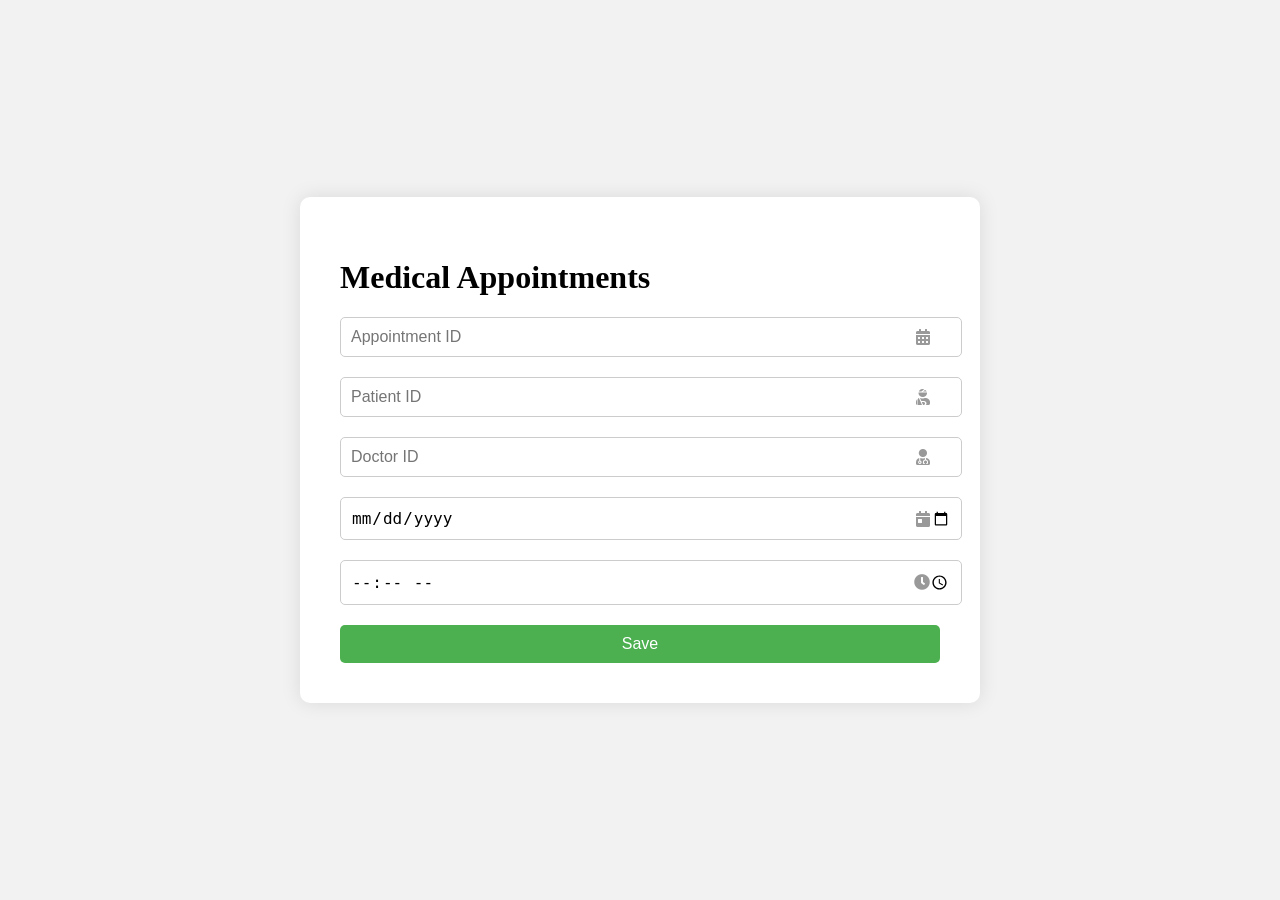
<file: templates/appointments.html>
<!DOCTYPE html>
<html>
<head>
  <title>Medical Appointments</title>
  <link rel="stylesheet" href="https://cdnjs.cloudflare.com/ajax/libs/font-awesome/5.15.3/css/all.min.css">
  <style>
    /* Add your CSS styles here */
    body {
      display: flex;
      justify-content: center;
      align-items: center;
      height: 100vh;
      margin: 0;
      background-color: #f2f2f2;
    }

    .container {
      width: 80%;
      max-width: 600px;
      padding: 40px;
      background-color: white;
      border-radius: 10px;
      box-shadow: 0 0 20px rgba(0, 0, 0, 0.1);
    }

    .input-box {
      position: relative;
      margin-bottom: 20px;
    }

    .input-box input, .input-box textarea {
      width: 100%;
      padding: 10px;
      border: 1px solid #ccc;
      border-radius: 5px;
      font-size: 16px;
    }

    .input-box i {
      position: absolute;
      right: 10px;
      top: 50%;
      transform: translateY(-50%);
      color: #999;
    }

    button {
      display: block;
      width: 100%;
      padding: 10px;
      background-color: #4CAF50;
      color: white;
      border: none;
      border-radius: 5px;
      font-size: 16px;
      cursor: pointer;
    }
  </style>
</head>
<body>
  <div class="container">
    <h1>Medical Appointments</h1>
    <form action="/submit" method="post">
      <div class="input-box">
        <input type="text" id="appointment_id" placeholder="Appointment ID" name="appointment_id" required>
        <i class="fas fa-calendar-alt icon"></i>
      </div>

      <div class="input-box">
        <input type="text" id="patient_id" placeholder="Patient ID" name="patient_id" required>
        <i class="fas fa-user-injured icon"></i>
      </div>

      <div class="input-box">
        <input type="text" id="doctor_id" placeholder="Doctor ID" name="doctor_id" required>
        <i class="fas fa-user-md icon"></i>
      </div>

      <div class="input-box">
        <input type="date" id="appointment_date" placeholder="Appointment Date" name="appointment_date" required>
        <i class="fas fa-calendar-day icon"></i>
      </div>

      <div class="input-box">
        <input type="time" id="appointment_time" placeholder="Appointment Time" name="appointment_time" required>
        <i class="fas fa-clock icon"></i>
      </div>

      <button type="submit">Save</button>
    </form>
  </div>
</body>
</html>
</file>
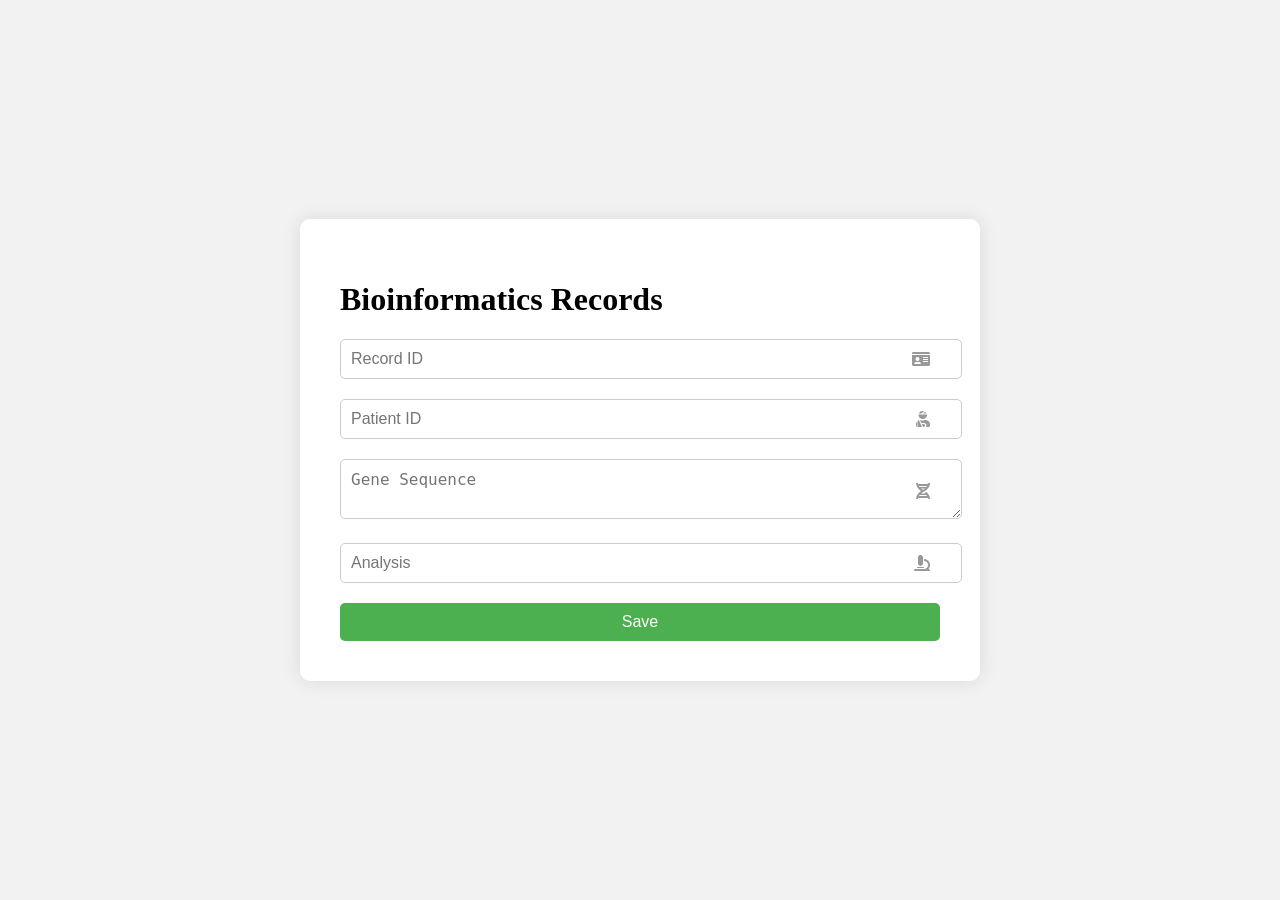
<file: templates/bioinformatics.html>
<!DOCTYPE html>
<html>
<head>
  <title>Bioinformatics Records</title>
  <link rel="stylesheet" href="https://cdnjs.cloudflare.com/ajax/libs/font-awesome/5.15.3/css/all.min.css">
  <style>
    /* Add your CSS styles here */
    body {
      display: flex;
      justify-content: center;
      align-items: center;
      height: 100vh;
      margin: 0;
      background-color: #f2f2f2;
    }

    .container {
      width: 80%;
      max-width: 600px;
      padding: 40px;
      background-color: white;
      border-radius: 10px;
      box-shadow: 0 0 20px rgba(0, 0, 0, 0.1);
    }

    .input-box {
      position: relative;
      margin-bottom: 20px;
    }

    .input-box input, .input-box textarea, .input-box select {
      width: 100%;
      padding: 10px;
      border: 1px solid #ccc;
      border-radius: 5px;
      font-size: 16px;
    }

    .input-box i {
      position: absolute;
      right: 10px;
      top: 50%;
      transform: translateY(-50%);
      color: #999;
    }

    button {
      display: block;
      width: 100%;
      padding: 10px;
      background-color: #4CAF50;
      color: white;
      border: none;
      border-radius: 5px;
      font-size: 16px;
      cursor: pointer;
    }
  </style>
</head>
<body>
  <div class="container">
    <h1>Bioinformatics Records</h1>
    <form action="/submit_bioinformatics" method="POST">

      <div class="input-box">
        <input type="text" id="record_id" placeholder="Record ID" name="record_id" required>
        <i class="fas fa-id-card icon"></i>
      </div>

      <div class="input-box">
        <input type="text" id="patient_id" placeholder="Patient ID" name="patient_id" required>
        <i class="fas fa-user-injured icon"></i>
      </div>

      <div class="input-box">
        <textarea id="gene_sequence" placeholder="Gene Sequence" name="gene_sequence" required></textarea>
        <i class="fas fa-dna icon"></i>
      </div>

      <div class="input-box">
        <input type="text" id="analysis" placeholder="Analysis" name="analysis" required>
        <i class="fas fa-microscope icon"></i>
      </div>

      <button type="submit">Save</button>
    </form>
  </div>
</body>
</html>
</file>
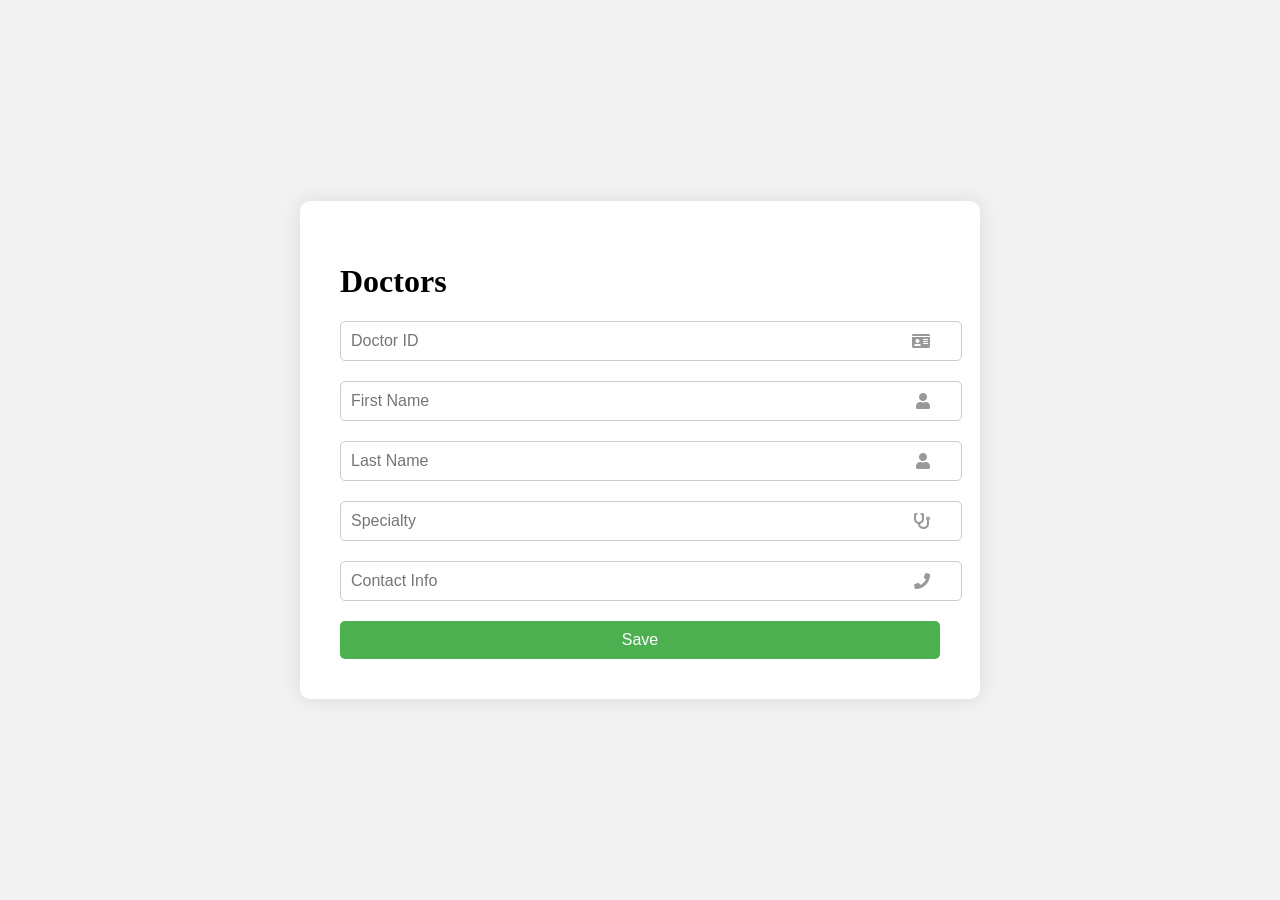
<file: templates/doctors.html>
<!DOCTYPE html>
<html>
<head>
  <title>Doctors</title>
  <link rel="stylesheet" href="https://cdnjs.cloudflare.com/ajax/libs/font-awesome/5.15.3/css/all.min.css">
  <style>
    /* Add your CSS styles here */
    body {
      display: flex;
      justify-content: center;
      align-items: center;
      height: 100vh;
      margin: 0;
      background-color: #f2f2f2;
    }

    .container {
      width: 80%;
      max-width: 600px;
      padding: 40px;
      background-color: white;
      border-radius: 10px;
      box-shadow: 0 0 20px rgba(0, 0, 0, 0.1);
    }

    .input-box {
      position: relative;
      margin-bottom: 20px;
    }

    .input-box input, .input-box select {
      width: 100%;
      padding: 10px;
      border: 1px solid #ccc;
      border-radius: 5px;
      font-size: 16px;
    }

    .input-box i {
      position: absolute;
      right: 10px;
      top: 50%;
      transform: translateY(-50%);
      color: #999;
    }

    button {
      display: block;
      width: 100%;
      padding: 10px;
      background-color: #4CAF50;
      color: white;
      border: none;
      border-radius: 5px;
      font-size: 16px;
      cursor: pointer;
    }
  </style>
</head>
<body>
  <div class="container">
    <h1>Doctors</h1>
    <form action="{{ url_for('submit_doctor') }}" method="post">  <!-- Use the correct route here -->
      <!-- Updated action URL -->
      <div class="input-box">
        <input type="text" id="doctor_id" placeholder="Doctor ID" name="doctor_id" required>
        <i class="fas fa-id-card icon"></i>
      </div>

      <div class="input-box">
        <input type="text" id="first_name" placeholder="First Name" name="first_name" required>
        <i class="fas fa-user icon"></i>
      </div>

      <div class="input-box">
        <input type="text" id="last_name" placeholder="Last Name" name="last_name" required>
        <i class="fas fa-user icon"></i>
      </div>

      <div class="input-box">
        <input type="text" id="specialty" placeholder="Specialty" name="specialty" required>
        <i class="fas fa-stethoscope icon"></i>
      </div>

      <div class="input-box">
        <input type="text" id="contact_info" placeholder="Contact Info" name="contact_info" required>
        <i class="fas fa-phone icon"></i>
      </div>

      <button type="submit">Save</button>
    </form>
  </div>
</body>
</html>
</file>
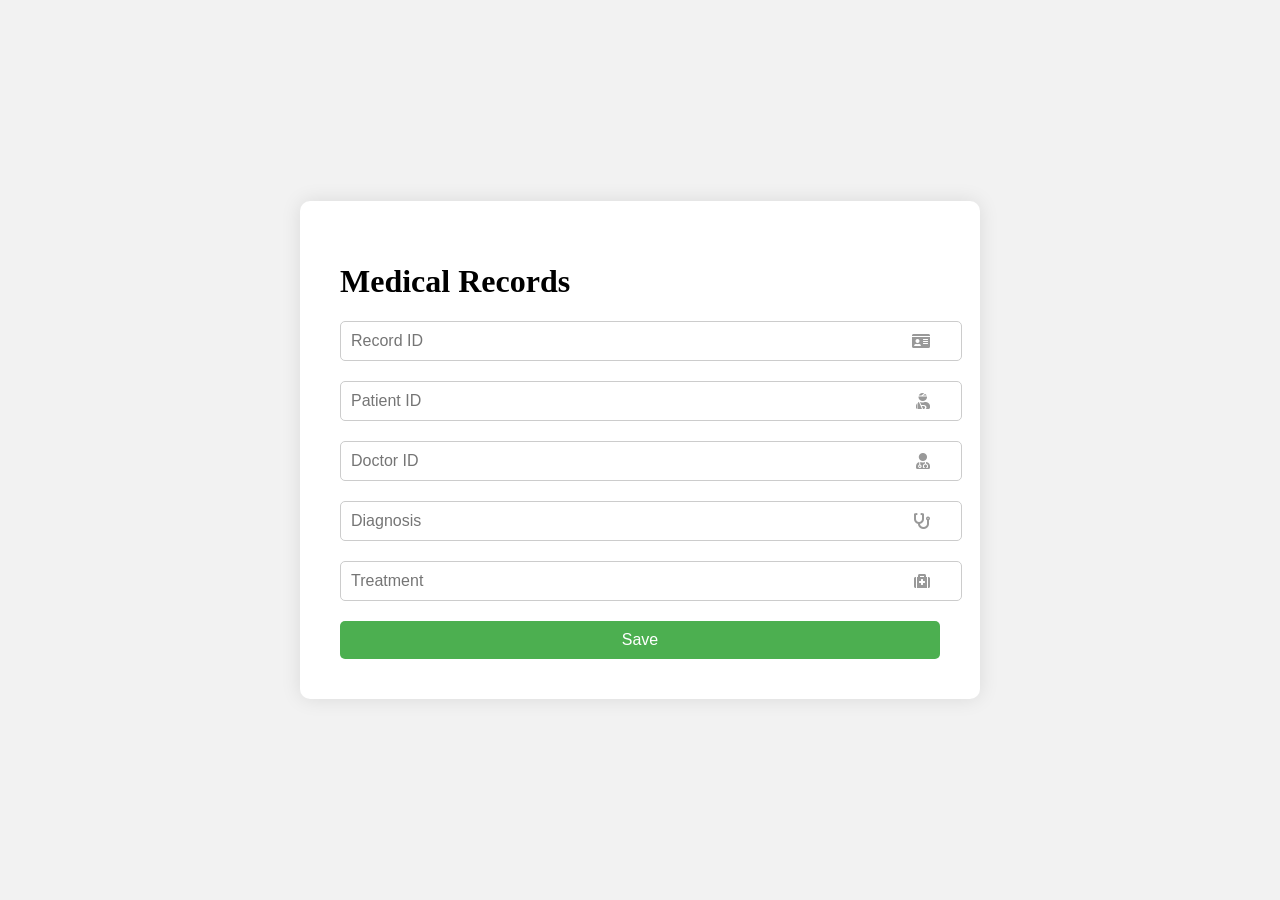
<file: templates/medical_records.html>
<!DOCTYPE html>
<html>
<head>
  <title>Medical Records</title>
  <link rel="stylesheet" href="https://cdnjs.cloudflare.com/ajax/libs/font-awesome/5.15.3/css/all.min.css">
  <style>
    /* Add your CSS styles here */
    body {
      display: flex;
      justify-content: center;
      align-items: center;
      height: 100vh;
      margin: 0;
      background-color: #f2f2f2;
    }

    .container {
      width: 80%;
      max-width: 600px;
      padding: 40px;
      background-color: white;
      border-radius: 10px;
      box-shadow: 0 0 20px rgba(0, 0, 0, 0.1);
    }

    .input-box {
      position: relative;
      margin-bottom: 20px;
    }

    .input-box input, .input-box select {
      width: 100%;
      padding: 10px;
      border: 1px solid #ccc;
      border-radius: 5px;
      font-size: 16px;
    }

    .input-box i {
      position: absolute;
      right: 10px;
      top: 50%;
      transform: translateY(-50%);
      color: #999;
    }

    button {
      display: block;
      width: 100%;
      padding: 10px;
      background-color: #4CAF50;
      color: white;
      border: none;
      border-radius: 5px;
      font-size: 16px;
      cursor: pointer;
    }
  </style>
</head>
<body>
  <div class="container">
    <h1>Medical Records</h1>
    <form action="/submit" method="post">
      <div class="input-box">
        <input type="text" id="record_id" placeholder="Record ID" name="record_id" required>
        <i class="fas fa-id-card icon"></i>
      </div>

      <div class="input-box">
        <input type="text" id="patient_id" placeholder="Patient ID" name="patient_id" required>
        <i class="fas fa-user-injured icon"></i>
      </div>

      <div class="input-box">
        <input type="text" id="doctor_id" placeholder="Doctor ID" name="doctor_id" required>
        <i class="fas fa-user-md icon"></i>
      </div>

      <div class="input-box">
        <input type="text" id="diagnosis" placeholder="Diagnosis" name="diagnosis" required>
        <i class="fas fa-stethoscope icon"></i>
      </div>

      <div class="input-box">
        <input type="text" id="treatment" placeholder="Treatment" name="treatment" required>
        <i class="fas fa-medkit icon"></i>
      </div>

      <button type="submit">Save</button>
    </form>
  </div>
</body>
</html>
</file>
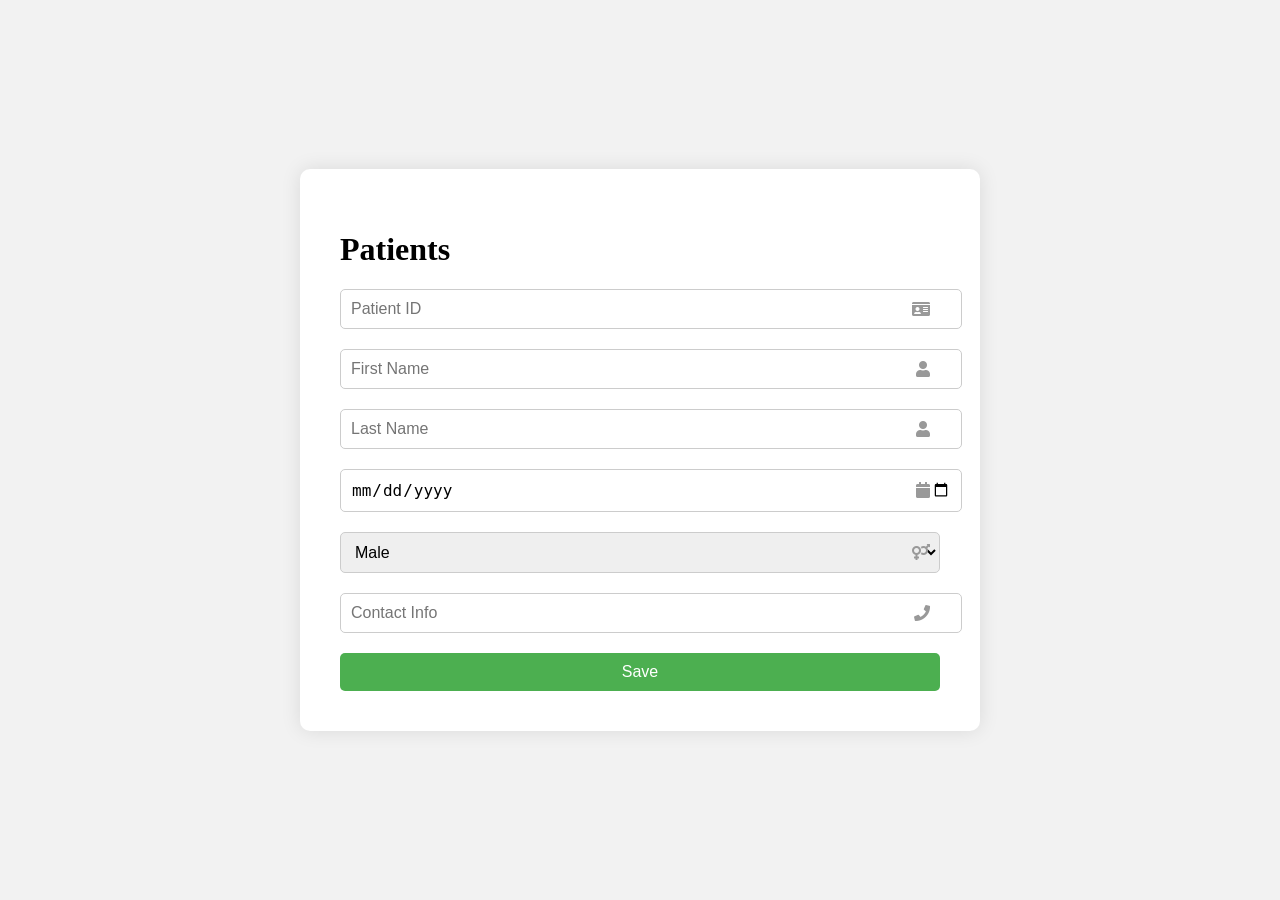
<file: templates/patients.html>
<!DOCTYPE html>
<html>
<head>
  <title>Patients</title>
  <link rel="stylesheet" href="https://cdnjs.cloudflare.com/ajax/libs/font-awesome/5.15.3/css/all.min.css">
  <style>
    body {
      display: flex;
      justify-content: center;
      align-items: center;
      height: 100vh;
      margin: 0;
      background-color: #f2f2f2;
    }
    .container {
      width: 80%;
      max-width: 600px;
      padding: 40px;
      background-color: white;
      border-radius: 10px;
      box-shadow: 0 0 20px rgba(0, 0, 0, 0.1);
    }
    .input-box {
      position: relative;
      margin-bottom: 20px;
    }
    .input-box input, .input-box select {
      width: 100%;
      padding: 10px;
      border: 1px solid #ccc;
      border-radius: 5px;
      font-size: 16px;
    }
    .input-box i {
      position: absolute;
      right: 10px;
      top: 50%;
      transform: translateY(-50%);
      color: #999;
    }
    button {
      display: block;
      width: 100%;
      padding: 10px;
      background-color: #4CAF50;
      color: white;
      border: none;
      border-radius: 5px;
      font-size: 16px;
      cursor: pointer;
    }
  </style>
</head>
<body>
  <div class="container">
    <h1>Patients</h1>
    <form action="{{ url_for('submit_patient') }}" method="post">
      <div class="input-box">
        <input type="text" name="patient_id" placeholder="Patient ID" required>
        <i class="fas fa-id-card icon"></i>
      </div>
      <div class="input-box">
        <input type="text" name="first_name" placeholder="First Name" required>
        <i class="fas fa-user icon"></i>
      </div>
      <div class="input-box">
        <input type="text" name="last_name" placeholder="Last Name" required>
        <i class="fas fa-user icon"></i>
      </div>
      <div class="input-box">
        <input type="date" name="date_of_birth" required>
        <i class="fas fa-calendar icon"></i>
      </div>
      <div class="input-box">
        <select name="gender" required>
          <option value="male">Male</option>
          <option value="female">Female</option>
          <option value="other">Other</option>
        </select>
        <i class="fas fa-venus-mars icon"></i>
      </div>
      <div class="input-box">
        <input type="text" name="contact_info" placeholder="Contact Info" required>
        <i class="fas fa-phone icon"></i>
      </div>
      <button type="submit">Save</button>
    </form>
  </div>
</body>
</html>
</file>
